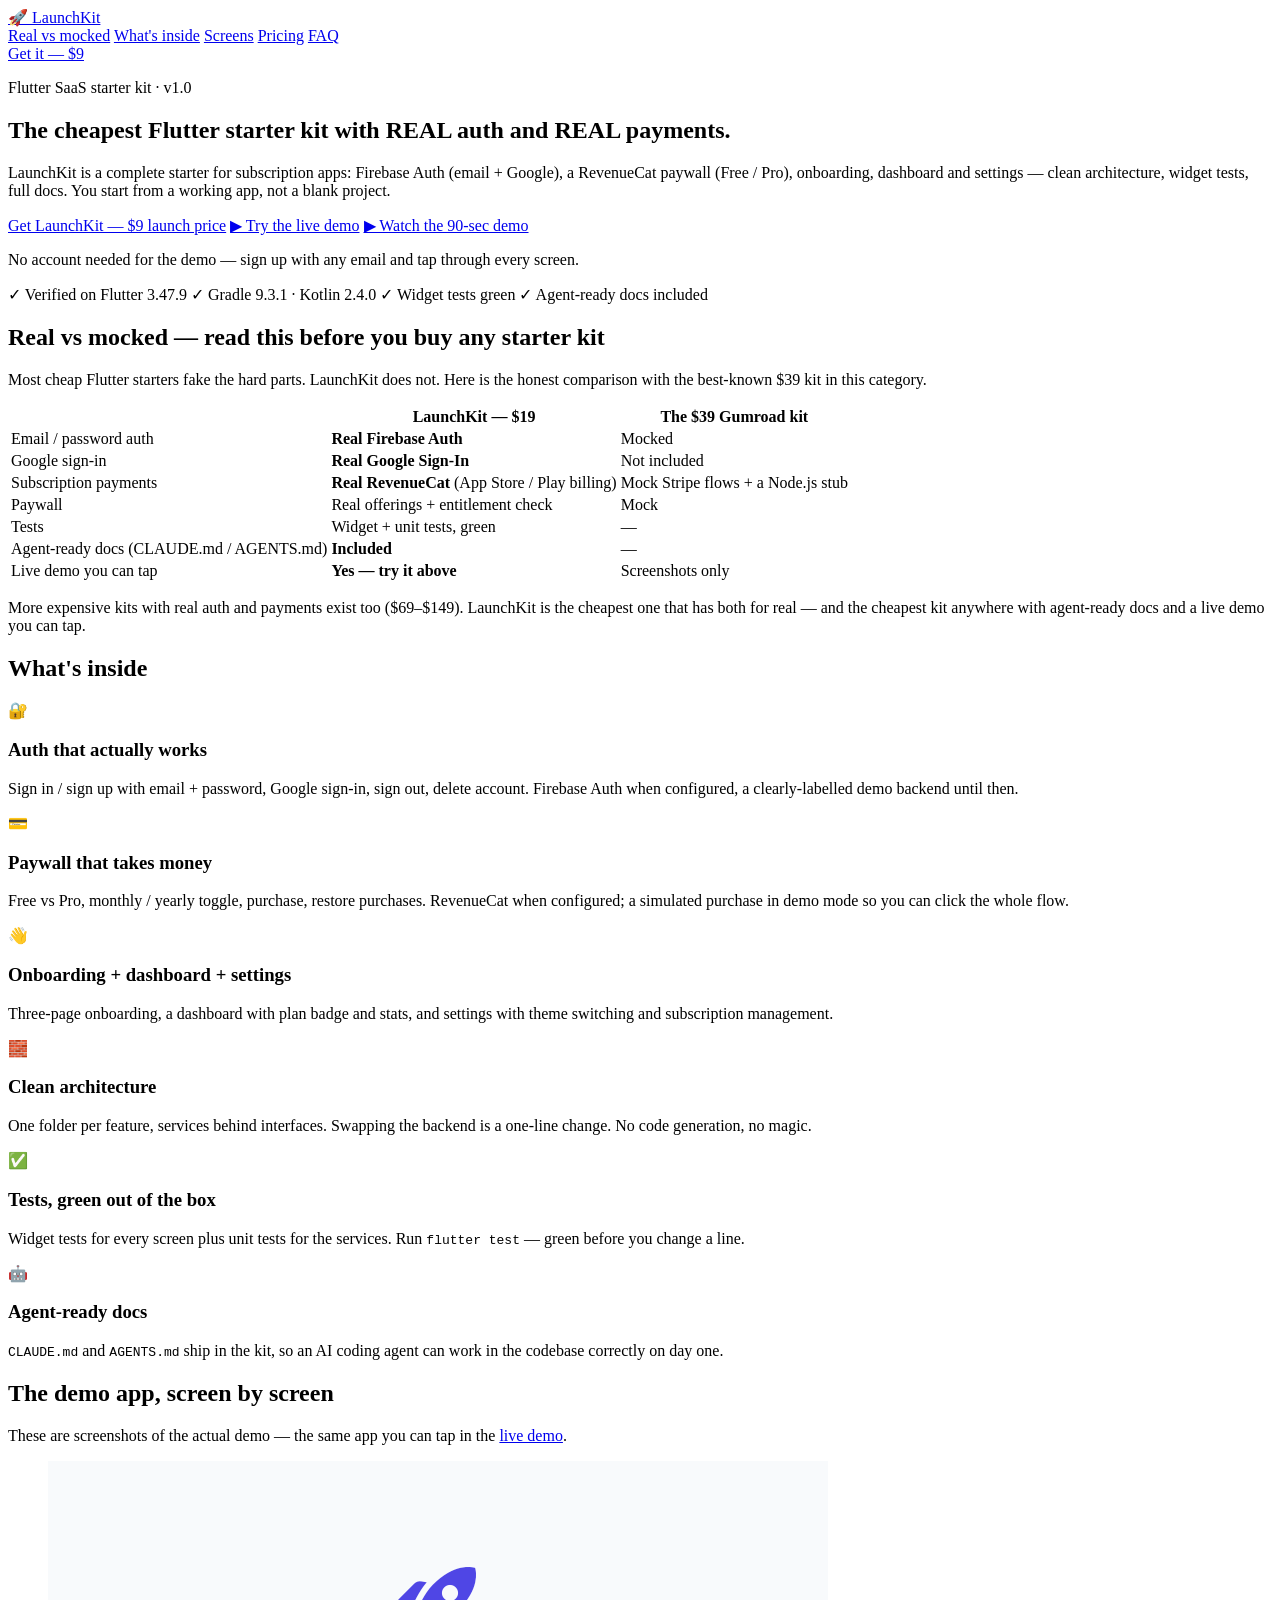
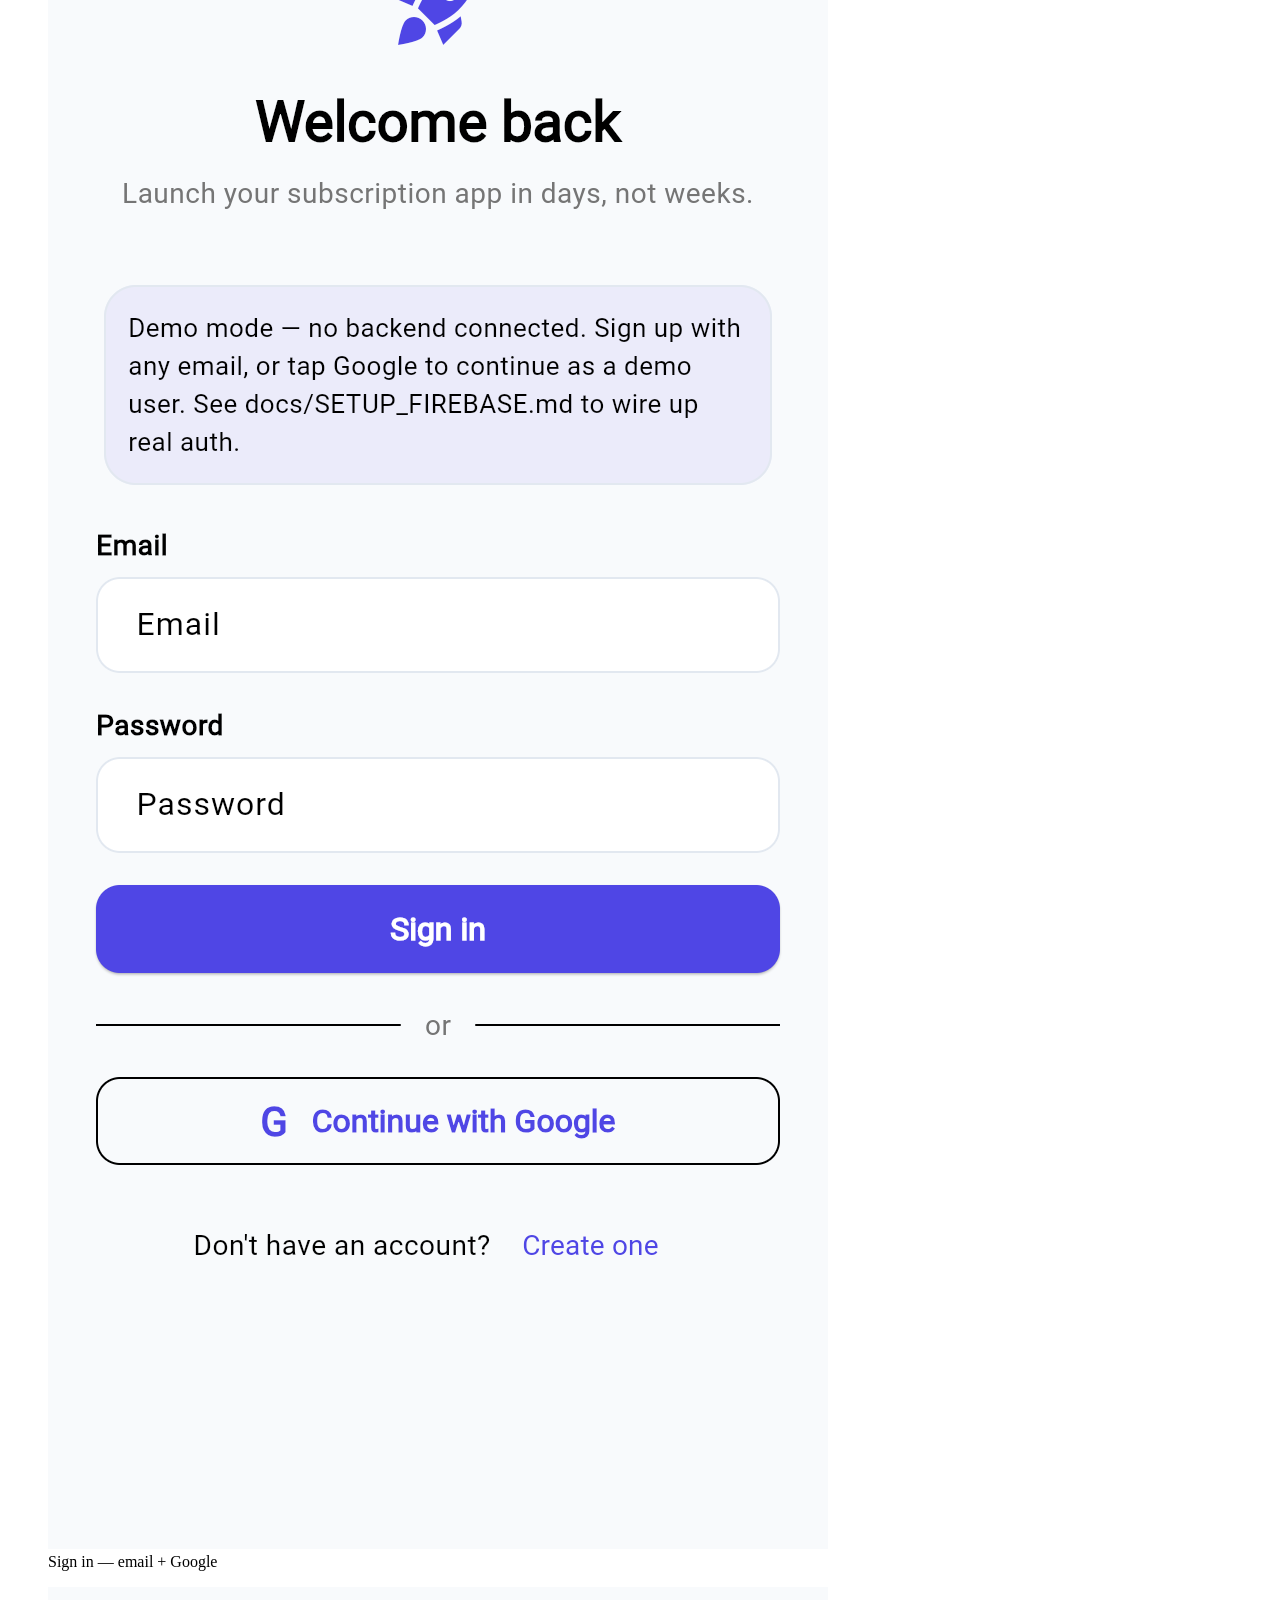
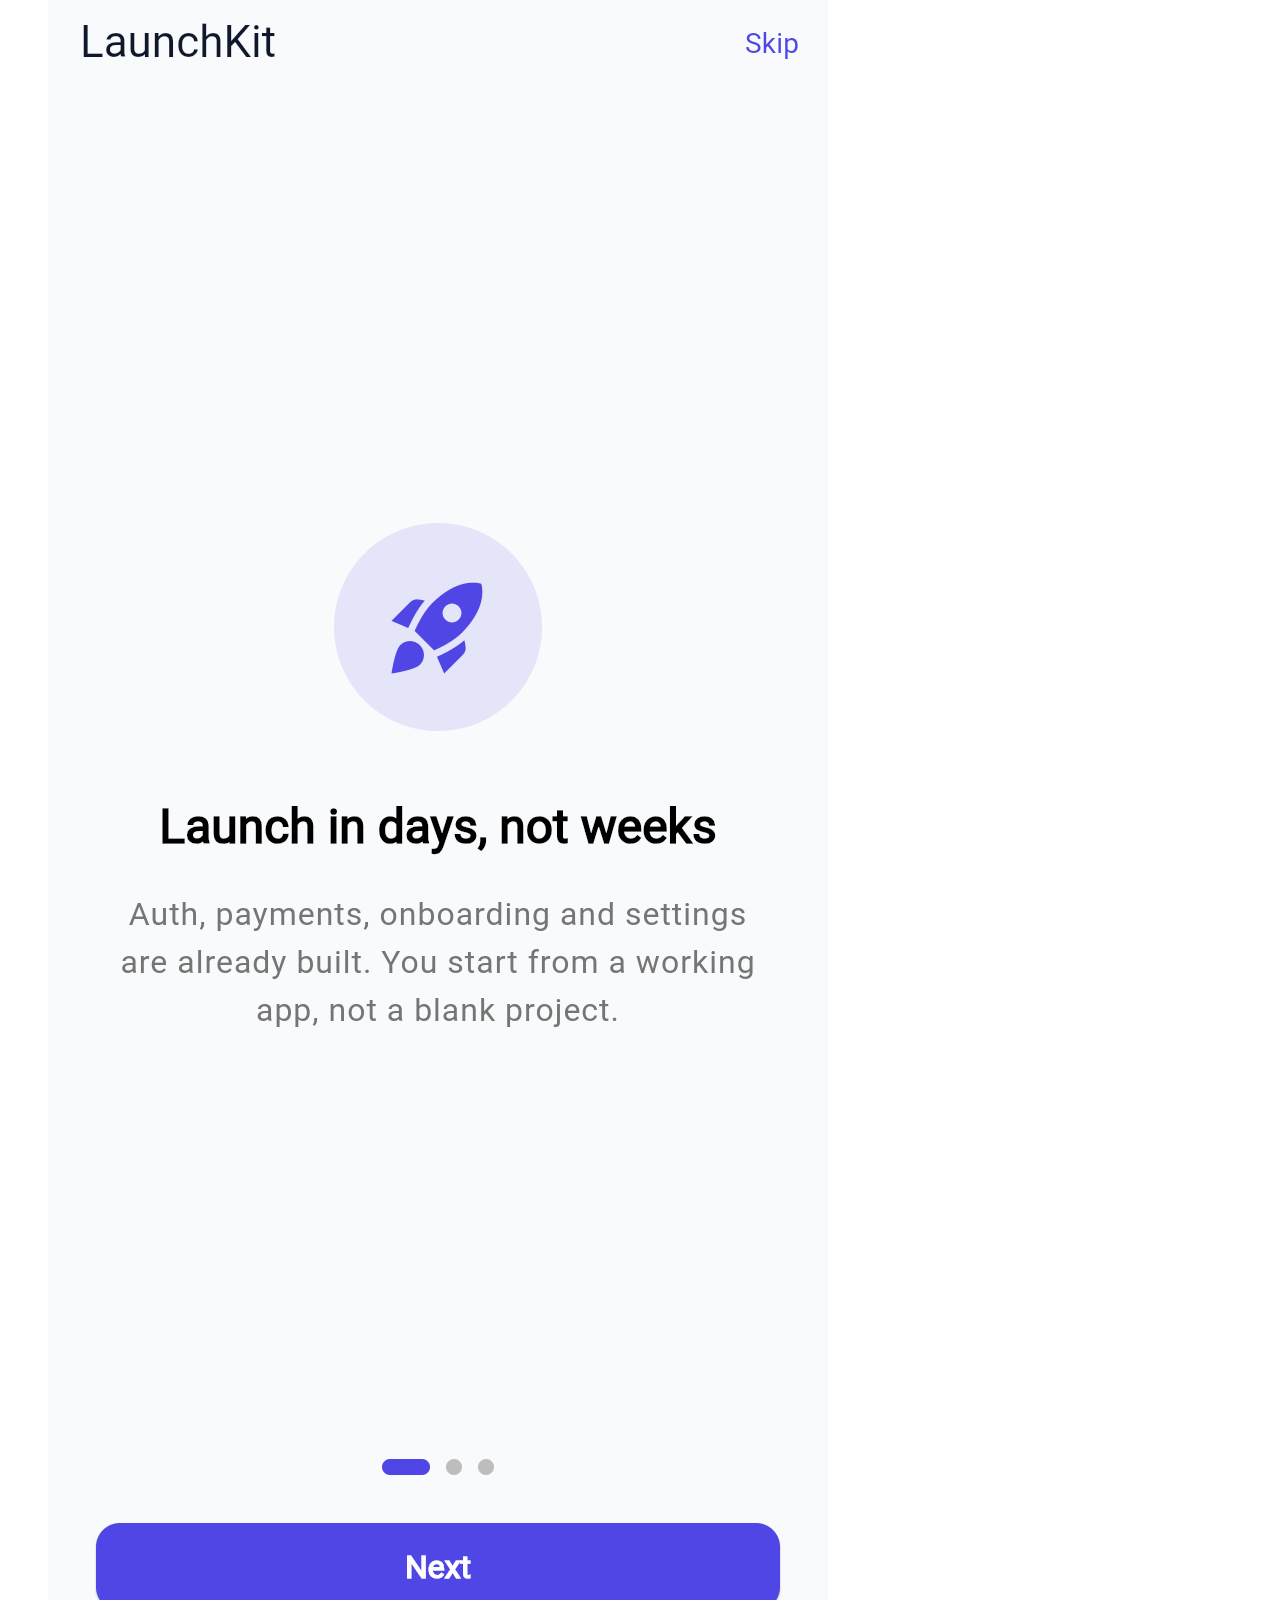
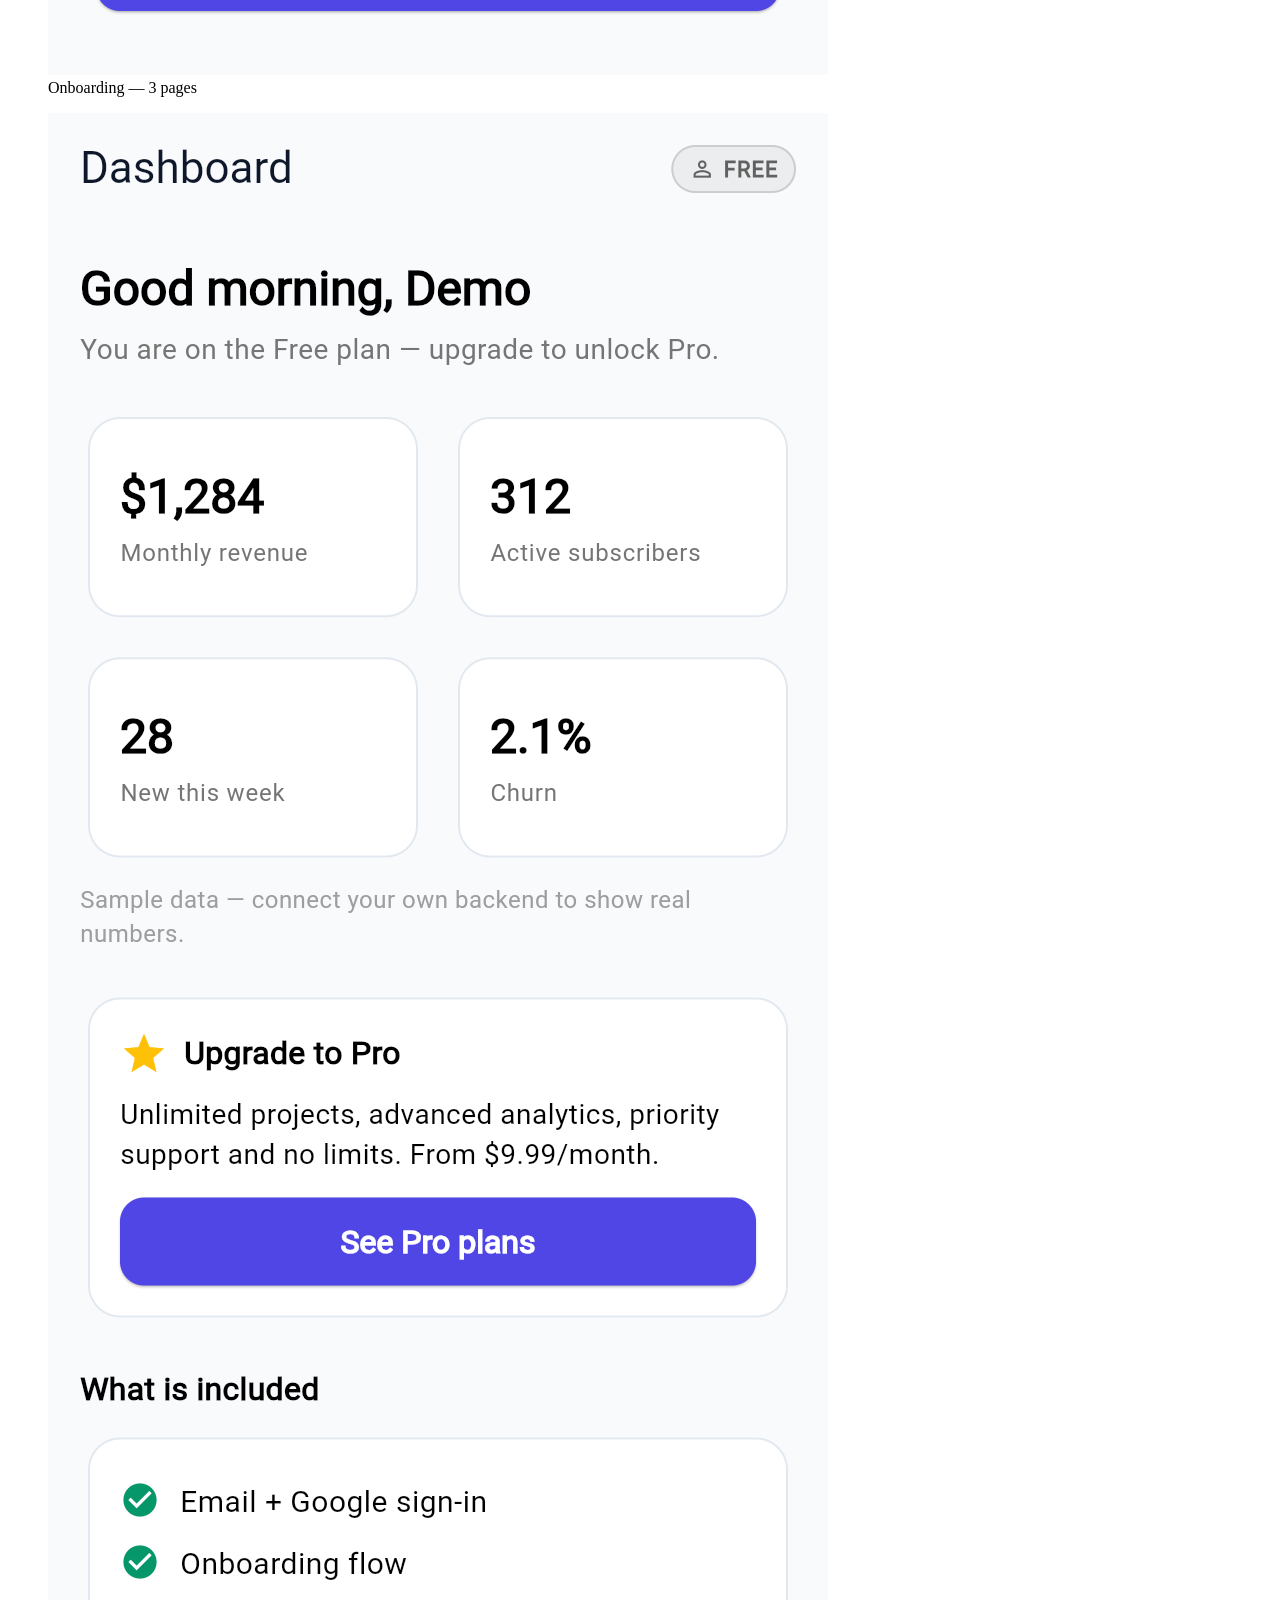
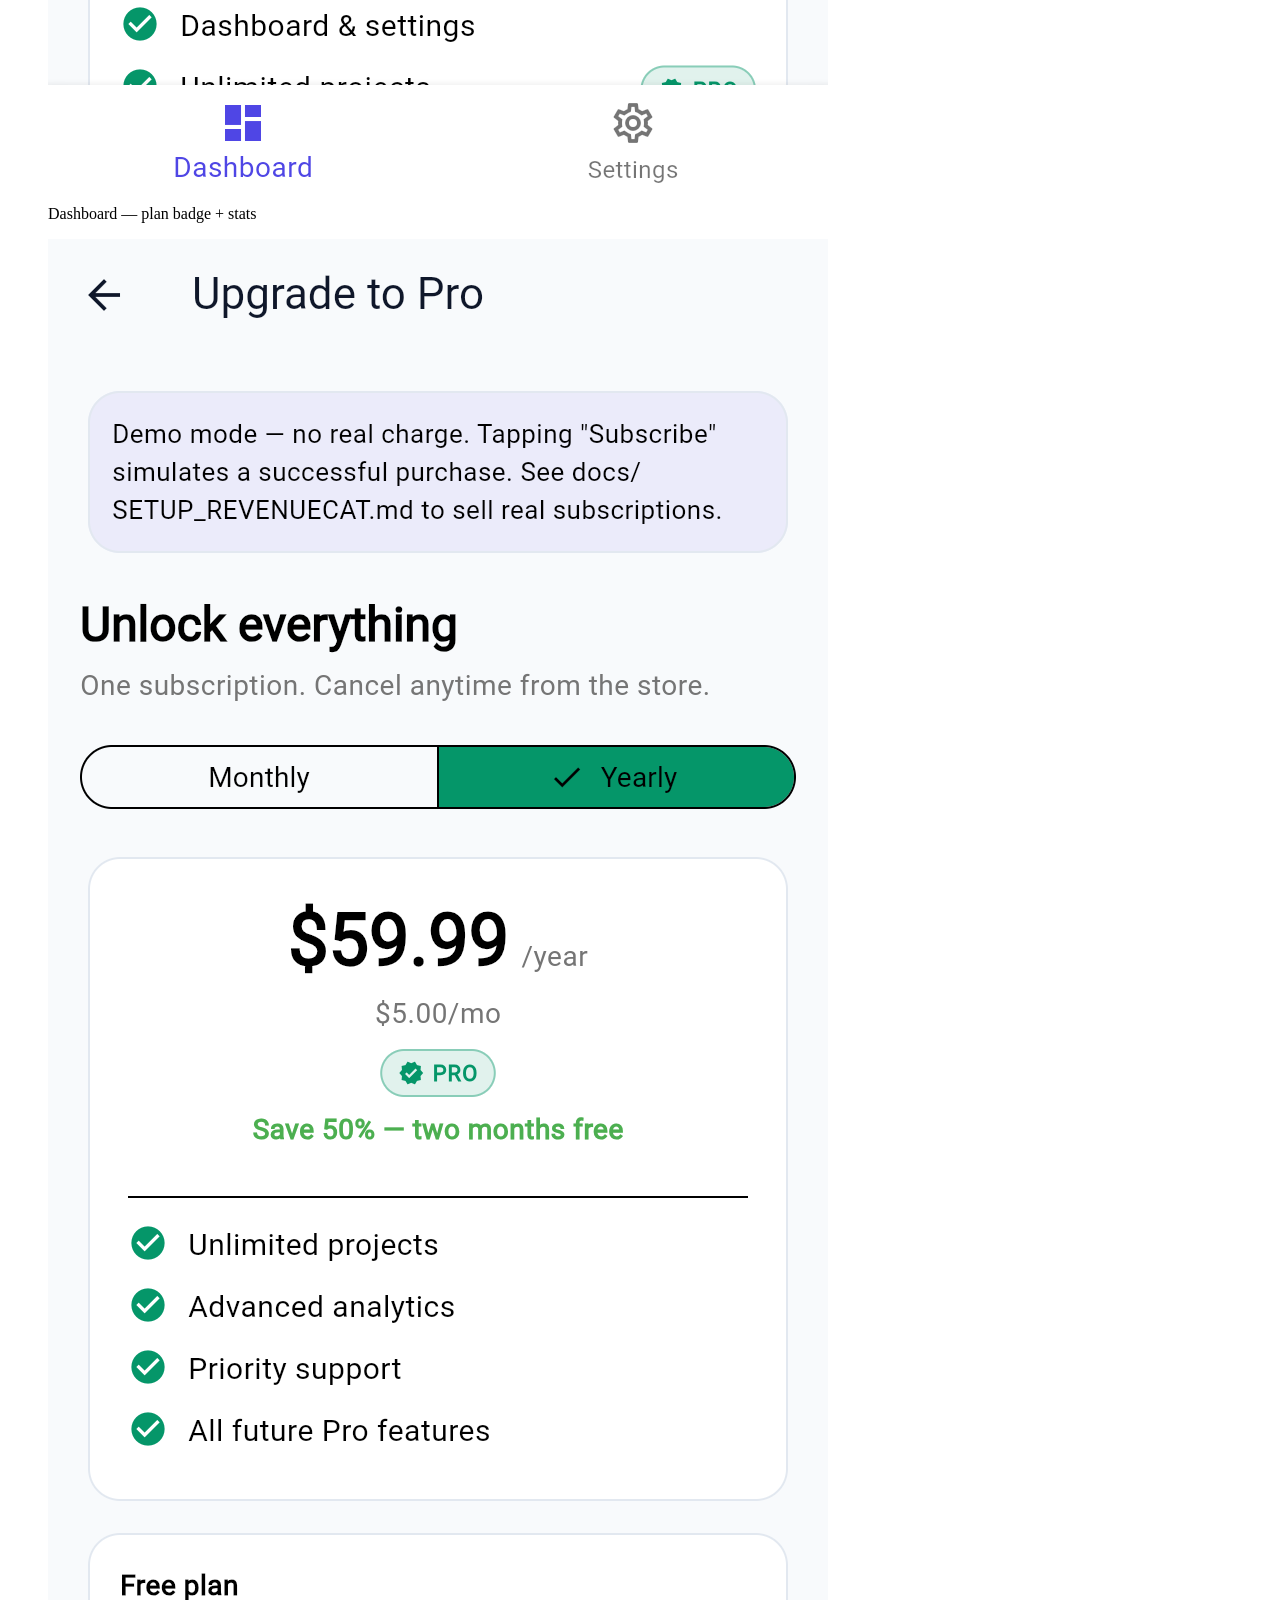
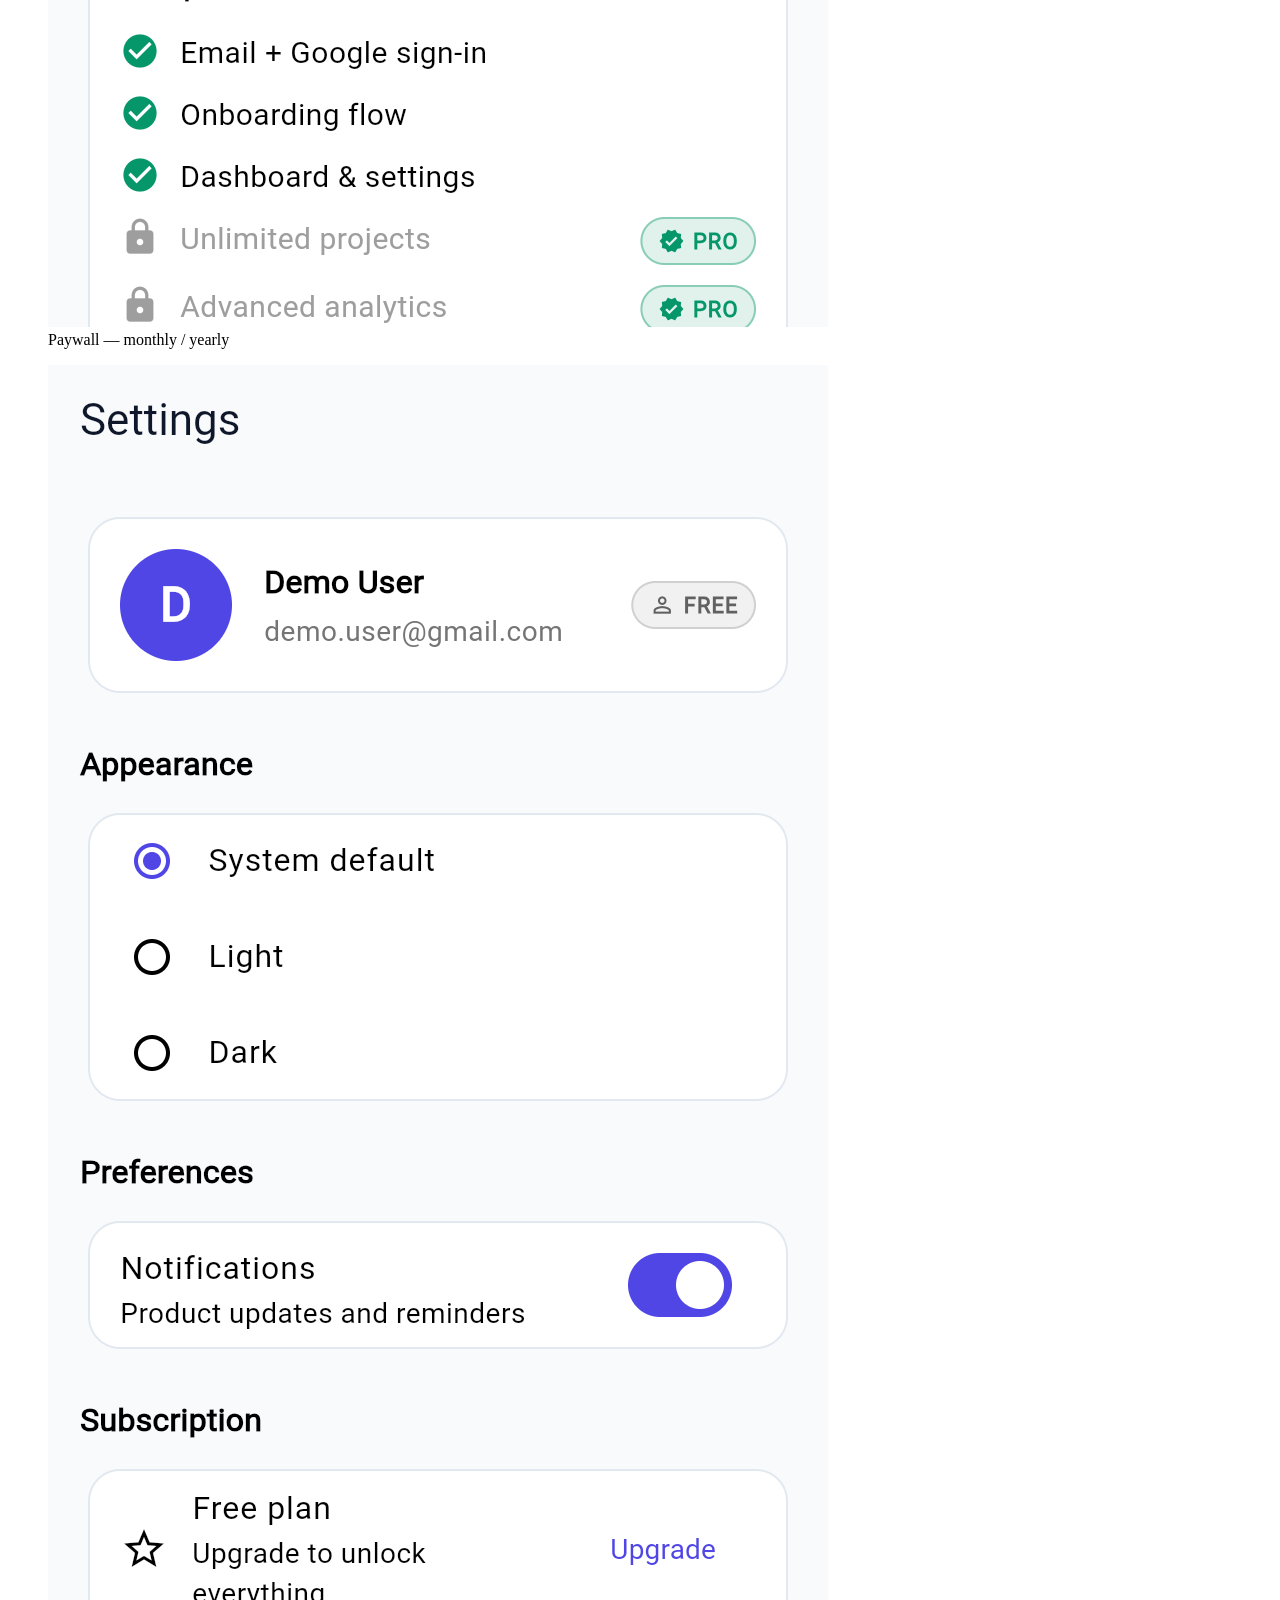
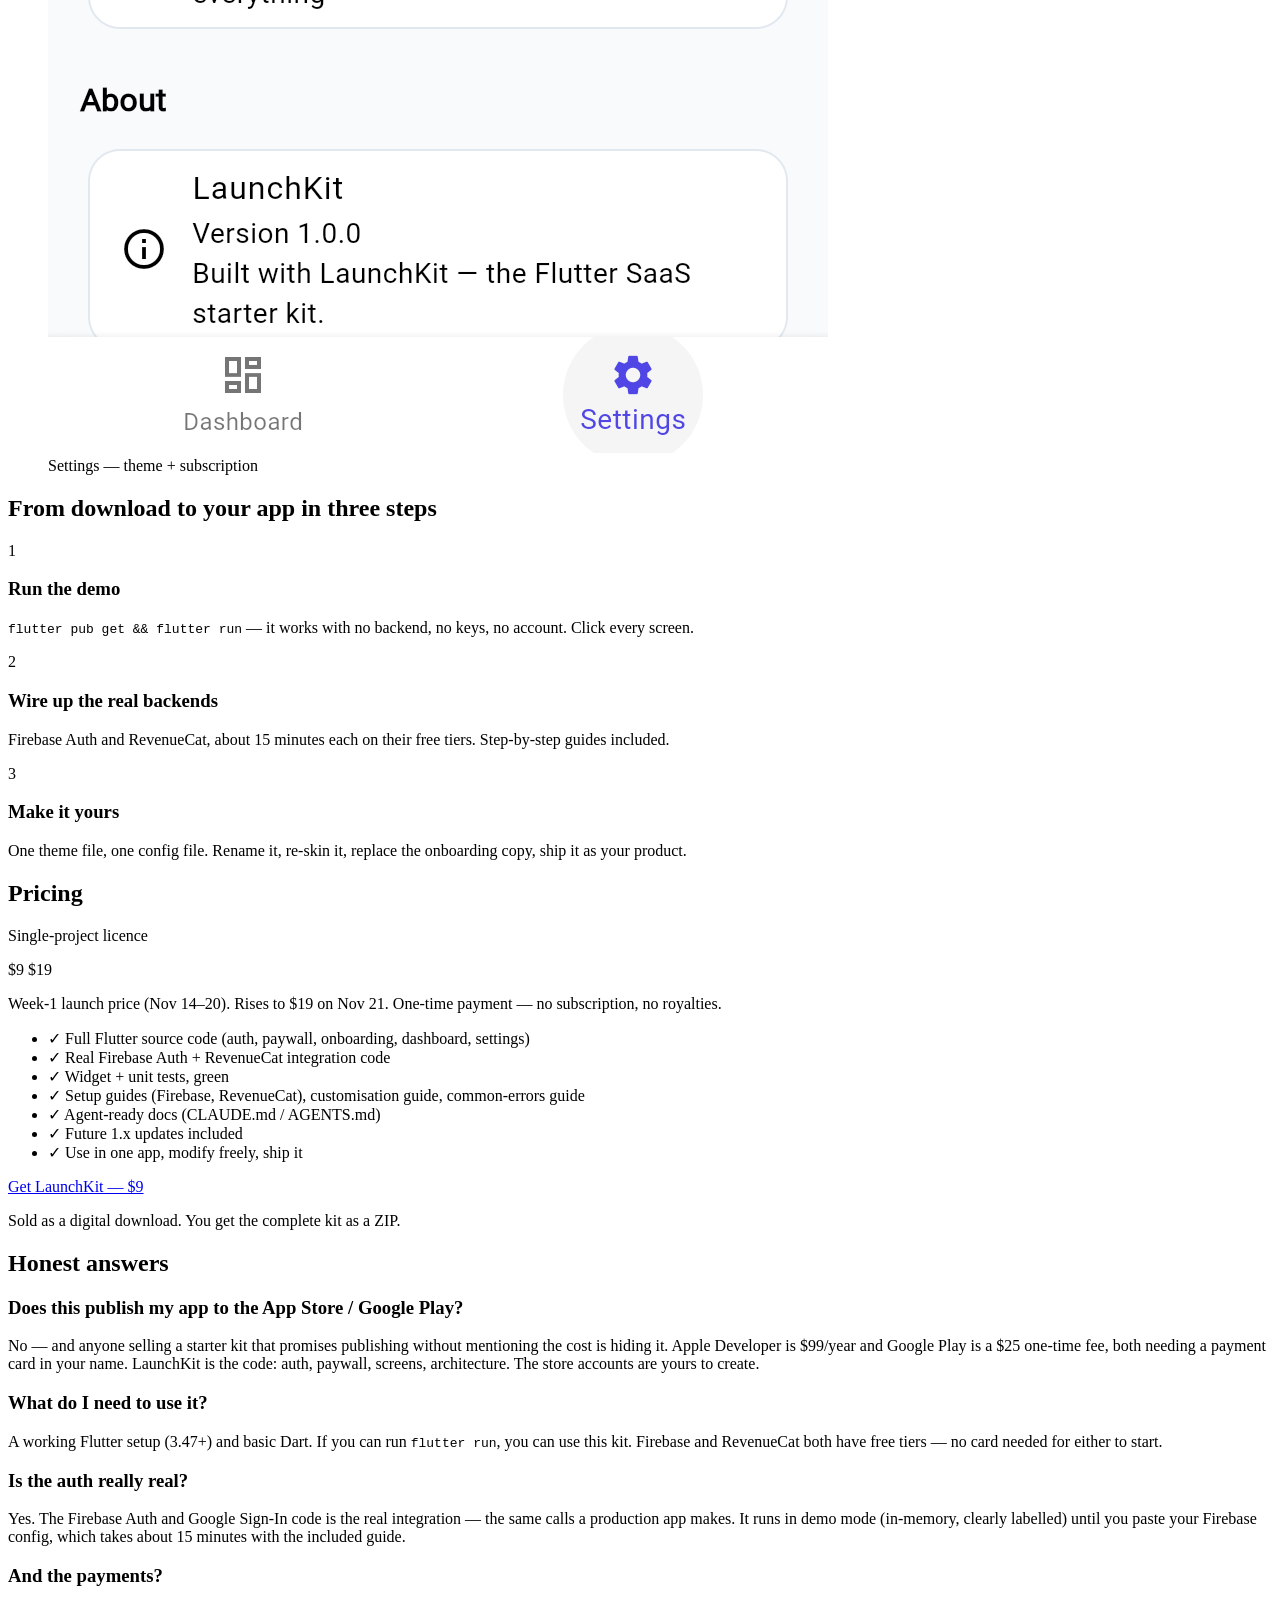
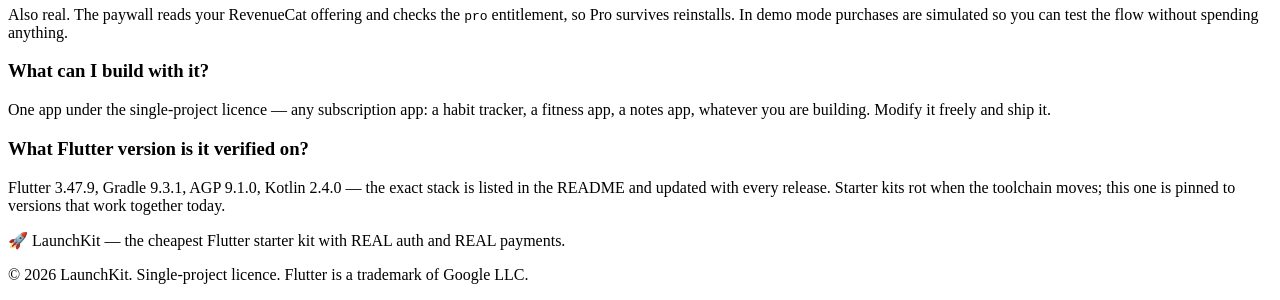
<file: index.html>
<!DOCTYPE html>
<html lang="en">
<head>
<meta charset="UTF-8">
<meta name="viewport" content="width=device-width, initial-scale=1.0">
<title>LaunchKit — The cheapest Flutter starter kit with REAL auth and REAL payments</title>
<meta name="description" content="LaunchKit is a complete Flutter starter kit for subscription apps: real Firebase Auth, real RevenueCat paywall, onboarding, dashboard, settings. $19 one-time, $9 launch week (Nov 14–21). Try the live demo before you buy.">
<meta property="og:type" content="website">
<meta property="og:url" content="https://eres0045.github.io/launchkit/">
<meta property="og:title" content="LaunchKit — The cheapest Flutter starter kit with REAL auth and REAL payments">
<meta property="og:description" content="LaunchKit is a complete Flutter starter kit for subscription apps: real Firebase Auth, real RevenueCat paywall, onboarding, dashboard, settings. $19 one-time, $9 launch week (Nov 14–21). Try the live demo before you buy.">
<meta property="og:image" content="https://eres0045.github.io/launchkit/devto-cover.png">
<meta name="twitter:card" content="summary_large_image">
<meta name="twitter:title" content="LaunchKit — The cheapest Flutter starter kit with REAL auth and REAL payments">
<meta name="twitter:description" content="LaunchKit is a complete Flutter starter kit for subscription apps: real Firebase Auth, real RevenueCat paywall, onboarding, dashboard, settings. $19 one-time, $9 launch week (Nov 14–21). Try the live demo before you buy.">
<meta name="twitter:image" content="https://eres0045.github.io/launchkit/devto-cover.png">
<script type="application/ld+json">
{
  "@context": "https://schema.org",
  "@type": "SoftwareApplication",
  "name": "LaunchKit",
  "applicationCategory": "DeveloperApplication",
  "operatingSystem": "Web, iOS, Android",
  "description": "LaunchKit is a complete Flutter starter kit for subscription apps: real Firebase Auth, real RevenueCat paywall, onboarding, dashboard, settings. $19 one-time, $9 launch week (Nov 14–21). Try the live demo before you buy.",
  "url": "https://eres0045.github.io/launchkit/",
  "offers": {
    "@type": "Offer",
    "price": "9",
    "priceCurrency": "USD",
    "priceValidUntil": "2026-11-21",
    "availability": "https://schema.org/InStock",
    "url": "https://eres0045.github.io/launchkit/"
  }
}
</script>
<script type="application/ld+json">
{
  "@context": "https://schema.org",
  "@type": "FAQPage",
  "mainEntity": [
    {
      "@type": "Question",
      "name": "Does this publish my app to the App Store / Google Play?",
      "acceptedAnswer": {
        "@type": "Answer",
        "text": "No — and anyone selling a starter kit that promises publishing without mentioning the cost is hiding it. Apple Developer is $99/year and Google Play is a $25 one-time fee, both needing a payment card in your name. LaunchKit is the code: auth, paywall, screens, architecture. The store accounts are yours to create."
      }
    },
    {
      "@type": "Question",
      "name": "What do I need to use it?",
      "acceptedAnswer": {
        "@type": "Answer",
        "text": "A working Flutter setup (3.47+) and basic Dart. If you can run flutter run, you can use this kit. Firebase and RevenueCat both have free tiers — no card needed for either to start."
      }
    },
    {
      "@type": "Question",
      "name": "Is the auth really real?",
      "acceptedAnswer": {
        "@type": "Answer",
        "text": "Yes. The Firebase Auth and Google Sign-In code is the real integration — the same calls a production app makes. It runs in demo mode (in-memory, clearly labelled) until you paste your Firebase config, which takes about 15 minutes with the included guide."
      }
    },
    {
      "@type": "Question",
      "name": "And the payments?",
      "acceptedAnswer": {
        "@type": "Answer",
        "text": "Also real. The paywall reads your RevenueCat offering and checks the pro entitlement, so Pro survives reinstalls. In demo mode purchases are simulated so you can test the flow without spending anything."
      }
    },
    {
      "@type": "Question",
      "name": "What can I build with it?",
      "acceptedAnswer": {
        "@type": "Answer",
        "text": "One app under the single-project licence — any subscription app: a habit tracker, a fitness app, a notes app, whatever you are building. Modify it freely and ship it."
      }
    },
    {
      "@type": "Question",
      "name": "What Flutter version is it verified on?",
      "acceptedAnswer": {
        "@type": "Answer",
        "text": "Flutter 3.47.9, Gradle 9.3.1, AGP 9.1.0, Kotlin 2.4.0 — the exact stack is listed in the README and updated with every release. Starter kits rot when the toolchain moves; this one is pinned to versions that work together today."
      }
    }
  ]
}
</script>
</head>
<body>

<header class="nav">
  <div class="container nav-inner">
    <a class="logo" href="#">🚀 LaunchKit</a>
    <nav>
      <a href="#compare">Real vs mocked</a>
      <a href="#inside">What's inside</a>
      <a href="#screens">Screens</a>
      <a href="#pricing">Pricing</a>
      <a href="#faq">FAQ</a>
    </nav>
    <a class="btn btn-small" href="#pricing">Get it — $9</a>
  </div>
</header>

<section class="hero">
  <div class="container">
    <p class="eyebrow">Flutter SaaS starter kit · v1.0</p>
    <h1>The cheapest Flutter starter kit with <span>REAL auth</span> and <span>REAL payments</span>.</h1>
    <p class="lede">LaunchKit is a complete starter for subscription apps: Firebase Auth
    (email + Google), a RevenueCat paywall (Free / Pro), onboarding, dashboard
    and settings — clean architecture, widget tests, full docs. You start from
    a working app, not a blank project.</p>
    <div class="cta-row">
      <!-- TODO: replace the Buy href with the Payhip product URL once the listing is live (Ron's 10-minute gate). -->
      <a class="btn btn-primary" href="#pricing">Get LaunchKit — $9 launch price</a>
      <a class="btn btn-secondary" href="demo/" target="_blank" rel="noopener">▶ Try the live demo</a>
      <a class="btn btn-secondary" href="video/launchkit-demo-90s.mp4" target="_blank" rel="noopener">▶ Watch the 90-sec demo</a>
    </div>
    <p class="hero-note">No account needed for the demo — sign up with any email and tap through every screen.</p>
    <div class="badges">
      <span>✓ Verified on Flutter 3.47.9</span>
      <span>✓ Gradle 9.3.1 · Kotlin 2.4.0</span>
      <span>✓ Widget tests green</span>
      <span>✓ Agent-ready docs included</span>
    </div>
  </div>
</section>

<section id="compare" class="section">
  <div class="container">
    <h2>Real vs mocked — read this before you buy any starter kit</h2>
    <p class="section-sub">Most cheap Flutter starters fake the hard parts. LaunchKit does not.
    Here is the honest comparison with the best-known $39 kit in this category.</p>
    <div class="table-wrap">
      <table>
        <thead>
          <tr><th></th><th>LaunchKit — $19</th><th>The $39 Gumroad kit</th></tr>
        </thead>
        <tbody>
          <tr><td>Email / password auth</td><td><strong>Real Firebase Auth</strong></td><td>Mocked</td></tr>
          <tr><td>Google sign-in</td><td><strong>Real Google Sign-In</strong></td><td>Not included</td></tr>
          <tr><td>Subscription payments</td><td><strong>Real RevenueCat</strong> (App Store / Play billing)</td><td>Mock Stripe flows + a Node.js stub</td></tr>
          <tr><td>Paywall</td><td>Real offerings + entitlement check</td><td>Mock</td></tr>
          <tr><td>Tests</td><td>Widget + unit tests, green</td><td>—</td></tr>
          <tr><td>Agent-ready docs (CLAUDE.md / AGENTS.md)</td><td><strong>Included</strong></td><td>—</td></tr>
          <tr><td>Live demo you can tap</td><td><strong>Yes — try it above</strong></td><td>Screenshots only</td></tr>
        </tbody>
      </table>
    </div>
    <p class="section-sub">More expensive kits with real auth and payments exist too ($69–$149).
    LaunchKit is the cheapest one that has both for real — and the cheapest
    kit anywhere with agent-ready docs and a live demo you can tap.</p>
  </div>
</section>

<section id="inside" class="section section-alt">
  <div class="container">
    <h2>What's inside</h2>
    <div class="grid">
      <div class="card">
        <div class="card-icon">🔐</div>
        <h3>Auth that actually works</h3>
        <p>Sign in / sign up with email + password, Google sign-in, sign out,
        delete account. Firebase Auth when configured, a clearly-labelled demo
        backend until then.</p>
      </div>
      <div class="card">
        <div class="card-icon">💳</div>
        <h3>Paywall that takes money</h3>
        <p>Free vs Pro, monthly / yearly toggle, purchase, restore purchases.
        RevenueCat when configured; a simulated purchase in demo mode so you
        can click the whole flow.</p>
      </div>
      <div class="card">
        <div class="card-icon">👋</div>
        <h3>Onboarding + dashboard + settings</h3>
        <p>Three-page onboarding, a dashboard with plan badge and stats, and
        settings with theme switching and subscription management.</p>
      </div>
      <div class="card">
        <div class="card-icon">🧱</div>
        <h3>Clean architecture</h3>
        <p>One folder per feature, services behind interfaces. Swapping the
        backend is a one-line change. No code generation, no magic.</p>
      </div>
      <div class="card">
        <div class="card-icon">✅</div>
        <h3>Tests, green out of the box</h3>
        <p>Widget tests for every screen plus unit tests for the services.
        Run <code>flutter test</code> — green before you change a line.</p>
      </div>
      <div class="card">
        <div class="card-icon">🤖</div>
        <h3>Agent-ready docs</h3>
        <p><code>CLAUDE.md</code> and <code>AGENTS.md</code> ship in the kit,
        so an AI coding agent can work in the codebase correctly on day one.</p>
      </div>
    </div>
  </div>
</section>

<section id="screens" class="section">
  <div class="container">
    <h2>The demo app, screen by screen</h2>
    <p class="section-sub">These are screenshots of the actual demo — the same app you can
    tap in the <a href="demo/" target="_blank" rel="noopener">live demo</a>.</p>
    <div class="shots">
      <figure>
        <img src="assets/shot-signin.png" alt="Sign-in screen">
        <figcaption>Sign in — email + Google</figcaption>
      </figure>
      <figure>
        <img src="assets/shot-onboarding.png" alt="Onboarding screen">
        <figcaption>Onboarding — 3 pages</figcaption>
      </figure>
      <figure>
        <img src="assets/shot-dashboard.png" alt="Dashboard screen">
        <figcaption>Dashboard — plan badge + stats</figcaption>
      </figure>
      <figure>
        <img src="assets/shot-paywall.png" alt="Paywall screen">
        <figcaption>Paywall — monthly / yearly</figcaption>
      </figure>
      <figure>
        <img src="assets/shot-settings.png" alt="Settings screen">
        <figcaption>Settings — theme + subscription</figcaption>
      </figure>
    </div>
  </div>
</section>

<section class="section section-alt">
  <div class="container">
    <h2>From download to your app in three steps</h2>
    <div class="steps">
      <div class="step"><span class="step-num">1</span><h3>Run the demo</h3>
        <p><code>flutter pub get && flutter run</code> — it works with no
        backend, no keys, no account. Click every screen.</p></div>
      <div class="step"><span class="step-num">2</span><h3>Wire up the real backends</h3>
        <p>Firebase Auth and RevenueCat, about 15 minutes each on their free
        tiers. Step-by-step guides included.</p></div>
      <div class="step"><span class="step-num">3</span><h3>Make it yours</h3>
        <p>One theme file, one config file. Rename it, re-skin it, replace
        the onboarding copy, ship it as your product.</p></div>
    </div>
  </div>
</section>

<section id="pricing" class="section">
  <div class="container">
    <h2>Pricing</h2>
    <div class="price-card">
      <p class="price-eyebrow">Single-project licence</p>
      <p class="price"><span class="price-now">$9</span> <span class="price-was">$19</span></p>
      <p class="price-note">Week-1 launch price (Nov 14–20). Rises to $19 on Nov 21. One-time payment — no subscription, no royalties.</p>
      <ul>
        <li>✓ Full Flutter source code (auth, paywall, onboarding, dashboard, settings)</li>
        <li>✓ Real Firebase Auth + RevenueCat integration code</li>
        <li>✓ Widget + unit tests, green</li>
        <li>✓ Setup guides (Firebase, RevenueCat), customisation guide, common-errors guide</li>
        <li>✓ Agent-ready docs (CLAUDE.md / AGENTS.md)</li>
        <li>✓ Future 1.x updates included</li>
        <li>✓ Use in one app, modify freely, ship it</li>
      </ul>
      <!-- TODO: replace the Buy href with the Payhip product URL once the listing is live. -->
      <a class="btn btn-primary btn-block" href="#">Get LaunchKit — $9</a>
      <p class="price-fine">Sold as a digital download. You get the complete kit as a ZIP.</p>
    </div>
  </div>
</section>

<section id="faq" class="section section-alt">
  <div class="container">
    <h2>Honest answers</h2>
    <div class="faq">
      <h3>Does this publish my app to the App Store / Google Play?</h3>
      <p>No — and anyone selling a starter kit that promises publishing without
      mentioning the cost is hiding it. Apple Developer is $99/year and Google
      Play is a $25 one-time fee, both needing a payment card in your name.
      LaunchKit is the code: auth, paywall, screens, architecture. The store
      accounts are yours to create.</p>
      <h3>What do I need to use it?</h3>
      <p>A working Flutter setup (3.47+) and basic Dart. If you can run
      <code>flutter run</code>, you can use this kit. Firebase and RevenueCat
      both have free tiers — no card needed for either to start.</p>
      <h3>Is the auth really real?</h3>
      <p>Yes. The Firebase Auth and Google Sign-In code is the real
      integration — the same calls a production app makes. It runs in demo
      mode (in-memory, clearly labelled) until you paste your Firebase config,
      which takes about 15 minutes with the included guide.</p>
      <h3>And the payments?</h3>
      <p>Also real. The paywall reads your RevenueCat offering and checks the
      <code>pro</code> entitlement, so Pro survives reinstalls. In demo mode
      purchases are simulated so you can test the flow without spending anything.</p>
      <h3>What can I build with it?</h3>
      <p>One app under the single-project licence — any subscription app:
      a habit tracker, a fitness app, a notes app, whatever you are building.
      Modify it freely and ship it.</p>
      <h3>What Flutter version is it verified on?</h3>
      <p>Flutter 3.47.9, Gradle 9.3.1, AGP 9.1.0, Kotlin 2.4.0 — the exact
      stack is listed in the README and updated with every release. Starter
      kits rot when the toolchain moves; this one is pinned to versions that
      work together today.</p>
    </div>
  </div>
</section>

<footer>
  <div class="container">
    <p>🚀 LaunchKit — the cheapest Flutter starter kit with REAL auth and REAL payments.</p>
    <p class="fine">© 2026 LaunchKit. Single-project licence. Flutter is a trademark of Google LLC.</p>
  </div>
</footer>

</body>
</html>
</file>
